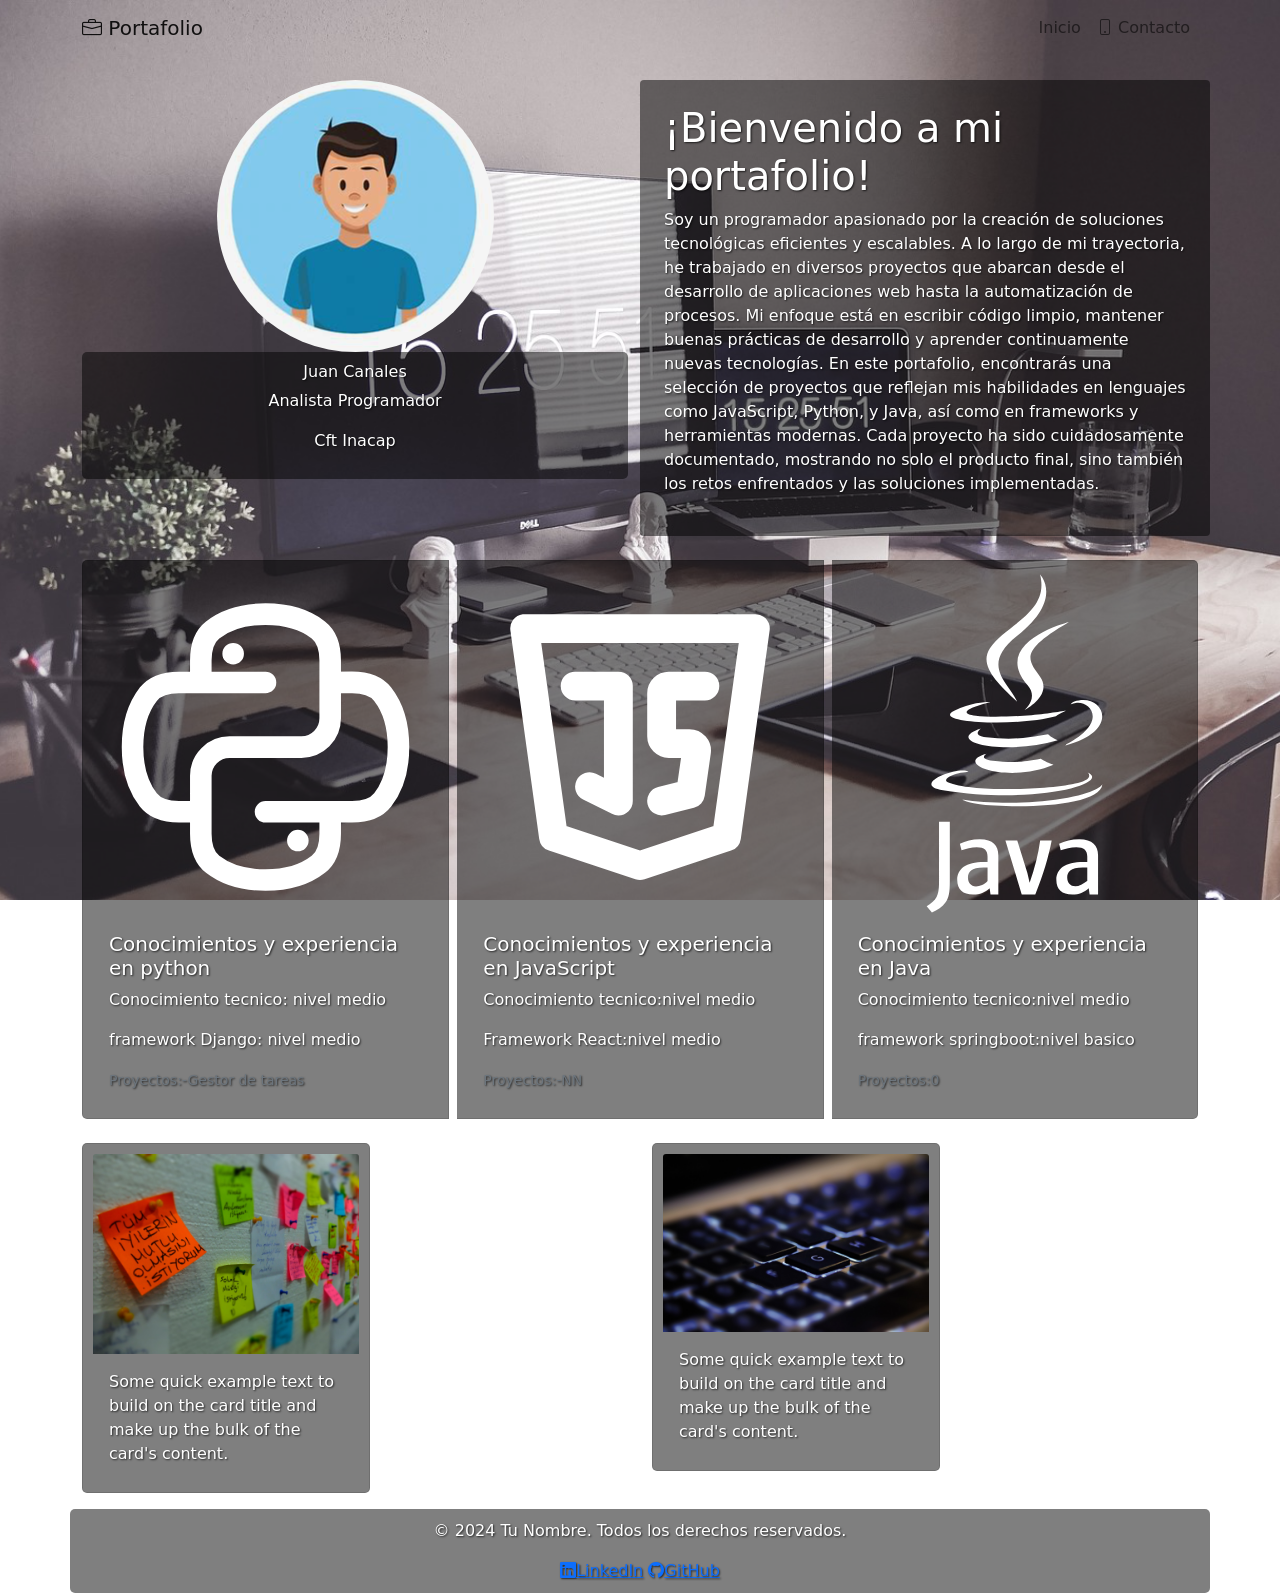
<file: index.html>
<!DOCTYPE html>
<html lang="en">
<head>
    <meta charset="UTF-8">
    <meta name="viewport" content="width=device-width, initial-scale=1.0">
    <link rel="stylesheet" href="/assents/css/bootstrap.min.css">
    <link rel="stylesheet" href="/assents/css/cambios.css">
    <link rel="stylesheet" href="https://cdn.jsdelivr.net/npm/bootstrap-icons@1.11.3/font/bootstrap-icons.min.css">

    <title>Portafolio</title>
</head>
<body>
<header>
  <div class="container">
    <nav class="navbar navbar-expand-lg navbar-light bg-transparent">
      <a class="navbar-brand" href="#"><i class="bi bi-briefcase"></i> Portafolio</a>
      
      <!-- Botón de colapso para pantallas pequeñas -->
      <button class="navbar-toggler" type="button" data-bs-toggle="collapse" data-bs-target="#navbarNavAltMarkup" aria-controls="navbarNavAltMarkup" aria-expanded="false" aria-label="Toggle navigation">
        <span class="navbar-toggler-icon"></span>
      </button>
  
      <!-- Contenido del menú que se colapsa en pantallas pequeñas -->
      <div class="collapse navbar-collapse" id="navbarNavAltMarkup">
        <div class="navbar-nav ms-auto">
          <a class="nav-item nav-link" href="#">Inicio</a>
          <a class="nav-item nav-link" href="#"><i class="bi bi-phone"></i> Contacto</a>
        </div>
      </div>
    </nav>
  </div>
  
</header>
<section>
<!--presentacion-->
<div class="container mt-4 ">
  <div class="row">
    <div class="col-md-6 text-center">
        <img src="/assents/images/persona.PNG" class="rounded-circle float-left " alt="...">
        <div class="bg-jujo ">
          <h6>Juan Canales</h6>
          <p>Analista Programador</p>
          <p>Cft Inacap</p>
        </div>
        
    </div>
    <div class="col-md-6 rounded p-4 bg-jujo">
      <h1 >¡Bienvenido a mi portafolio!</h1>
      <p >Soy un programador apasionado por la creación de soluciones tecnológicas eficientes y escalables. A lo largo de mi trayectoria, he trabajado en diversos proyectos que abarcan desde el desarrollo de aplicaciones web hasta la automatización de procesos. Mi enfoque está en escribir código limpio, mantener buenas prácticas de desarrollo y aprender continuamente nuevas tecnologías.
        En este portafolio, encontrarás una selección de proyectos que reflejan mis habilidades en lenguajes como JavaScript, Python, y Java, así como en frameworks y herramientas modernas. Cada proyecto ha sido cuidadosamente documentado, mostrando no solo el producto final, sino también los retos enfrentados y las soluciones implementadas.
      </p>
    </div>

  </div>
  
</div>
<!--tabla de skills-->
<div class="container pt-4 ">
  <div class="row">
    <div class="card-group">
      <div class="card bg-jujo me-2">
        <img class="card-img-top" src="/assents/images/proicons--python.svg" alt="Card image cap">
        <div class="card-body">
          <h5 class="card-title">Conocimientos y experiencia en python</h5>
          <p class="card-text">Conocimiento tecnico: nivel medio</p>
          <p class="card-text">framework Django: nivel medio</p>
          <p class="card-text"><small class="text-muted">Proyectos:-Gestor de tareas</small></p>
        </div>
      </div>
      <div class="card bg-jujo">
        <img class="card-img-top" src="/assents/images/tabler--brand-javascript.svg" alt="Card image cap">
        <div class="card-body">
          <h5 class="card-title">Conocimientos y experiencia en JavaScript</h5>
          <p class="card-text">Conocimiento tecnico:nivel medio</p>
          <p class="card-text">Framework React:nivel medio</p>
          <p class="card-text"><small class="text-muted">Proyectos:-NN</small></p>
        </div>
      </div>
      <div class="card bg-jujo ms-2">
        <img class="card-img-top" src="/assents/images/devicon-plain--java-wordmark.svg" alt="Card image cap">
        <div class="card-body">
          <h5 class="card-title">Conocimientos y experiencia en Java</h5>
          <p class="card-text">Conocimiento tecnico:nivel medio</p>
          <p class="card-text">framework springboot:nivel basico</p>
          <p class="card-text"><small class="text-muted">Proyectos:0</small></p>
        </div>
      </div>
    </div>
  </div>

</div>
<!--card de proyectos-->
<div class="container mt-4">
  <div class="row">
    <div class="col-md-6 ">
      <div class="card text-white bg-jujo mb-3" style="width: 18rem;">
        <img class="card-img-top" src="/assents/images/sticky-notes-936599_1280.jpg" alt="Card image cap">
        <div class="card-body ">
          <p class="card-text">Some quick example text to build on the card title and make up the bulk of the card's content.</p>
        </div>
      </div>
    </div>
    <div class="col md-6">
      <div class="card text-white bg-jujo mb-3" style="width: 18rem;">
        <img class="card-img-top" src="/assents/images/technology-785742_1280.jpg" alt="Card image cap">
        <div class="card-body">
          <p class="card-text">Some quick example text to build on the card title and make up the bulk of the card's content.</p>
        </div>
      </div>
    </div>

  </div>
</div>
</section>  
<footer>
  <div class="container bg-jujo">
    <p class="centrar">&copy; 2024 Tu Nombre. Todos los derechos reservados.</p>
   <div class="social-links centrar">
      <a href="https://linkedin.com/in/juan-canales-b9b9371b6"><i class="bi bi-linkedin"></i>LinkedIn</i></a>
      <a href="https://github.com/Dumak8y"><i class="bi bi-github"></i>GitHub</a>
   </div>
  </div>
  
</footer>

<script src="/assents/js/bootstrap.min.js"></script>
</body>
</html>
</file>
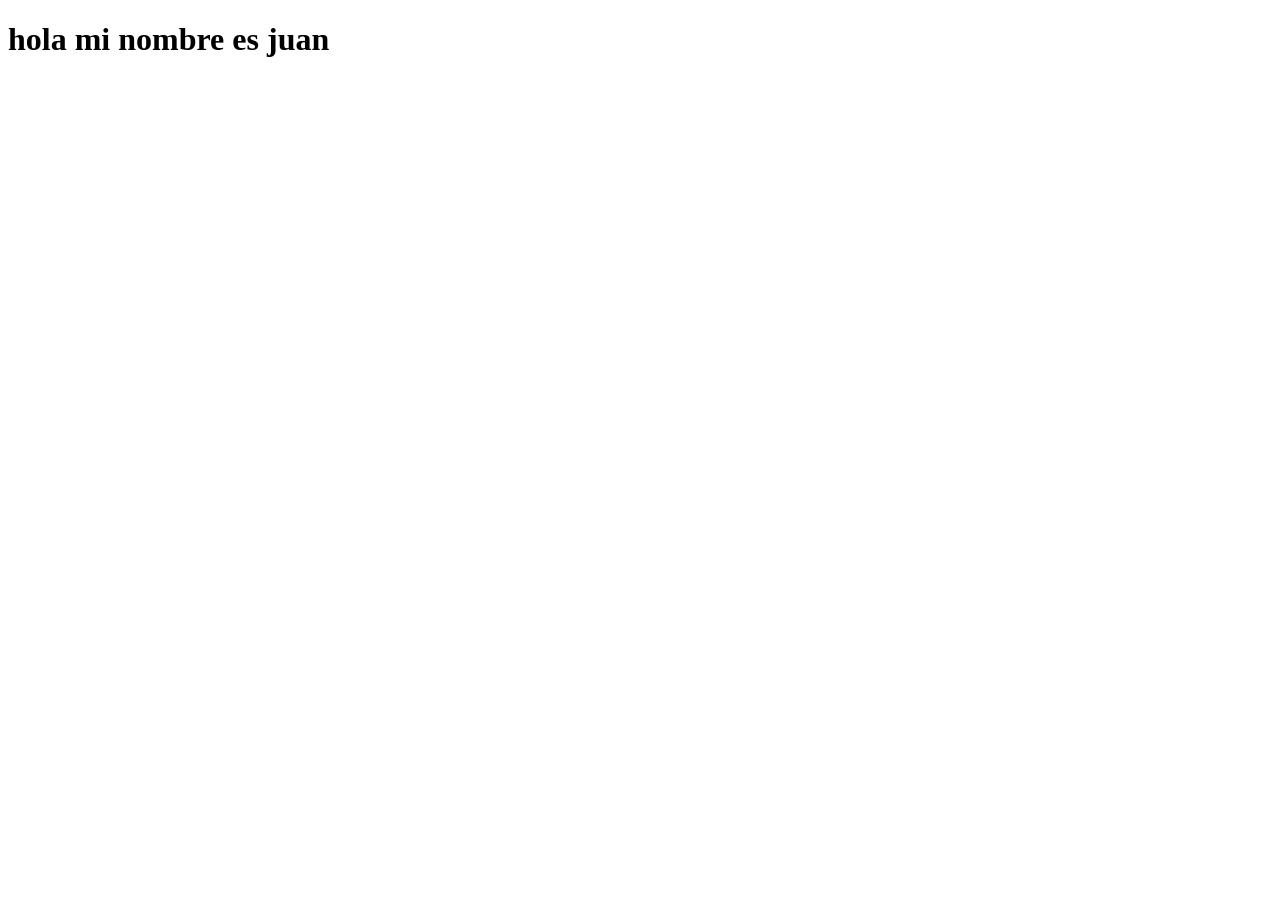
<file: projects/index.html>
<!DOCTYPE html>
<html lang="en">
<head>
    <meta charset="UTF-8">
    <meta name="viewport" content="width=device-width, initial-scale=1.0">
    <title>Portafolio</title>
</head>
<body>
    <h1>hola mi nombre es juan </h1>
</body>
</html>
</file>
<file: assents/css/cambios.css>
body {
    background-image: url('../images/home-office-1867761_1280.jpg'); /* Ruta de tu imagen */
    background-size: cover; /* Hace que la imagen cubra todo el fondo */
    background-position: center; /* Centra la imagen */
    background-attachment: fixed; /* Hace que la imagen permanezca fija */
    margin: 0; /* Asegúrate de que no haya márgenes */
    padding: 0;
 }

 .bg-jujo {
    color: #fff; /* Texto blanco */
    text-shadow: 1px 1px 2px rgba(0, 0, 0, 0.7); /* Sombra negra */
    background-color: rgba(0, 0, 0, 0.5); /* Fondo semi-transparente más oscuro */
    padding: 10px;
    border-radius: 5px; /* Bordes redondeados opcionales */
}

.centrar{
    text-align: center;
}
</file>
